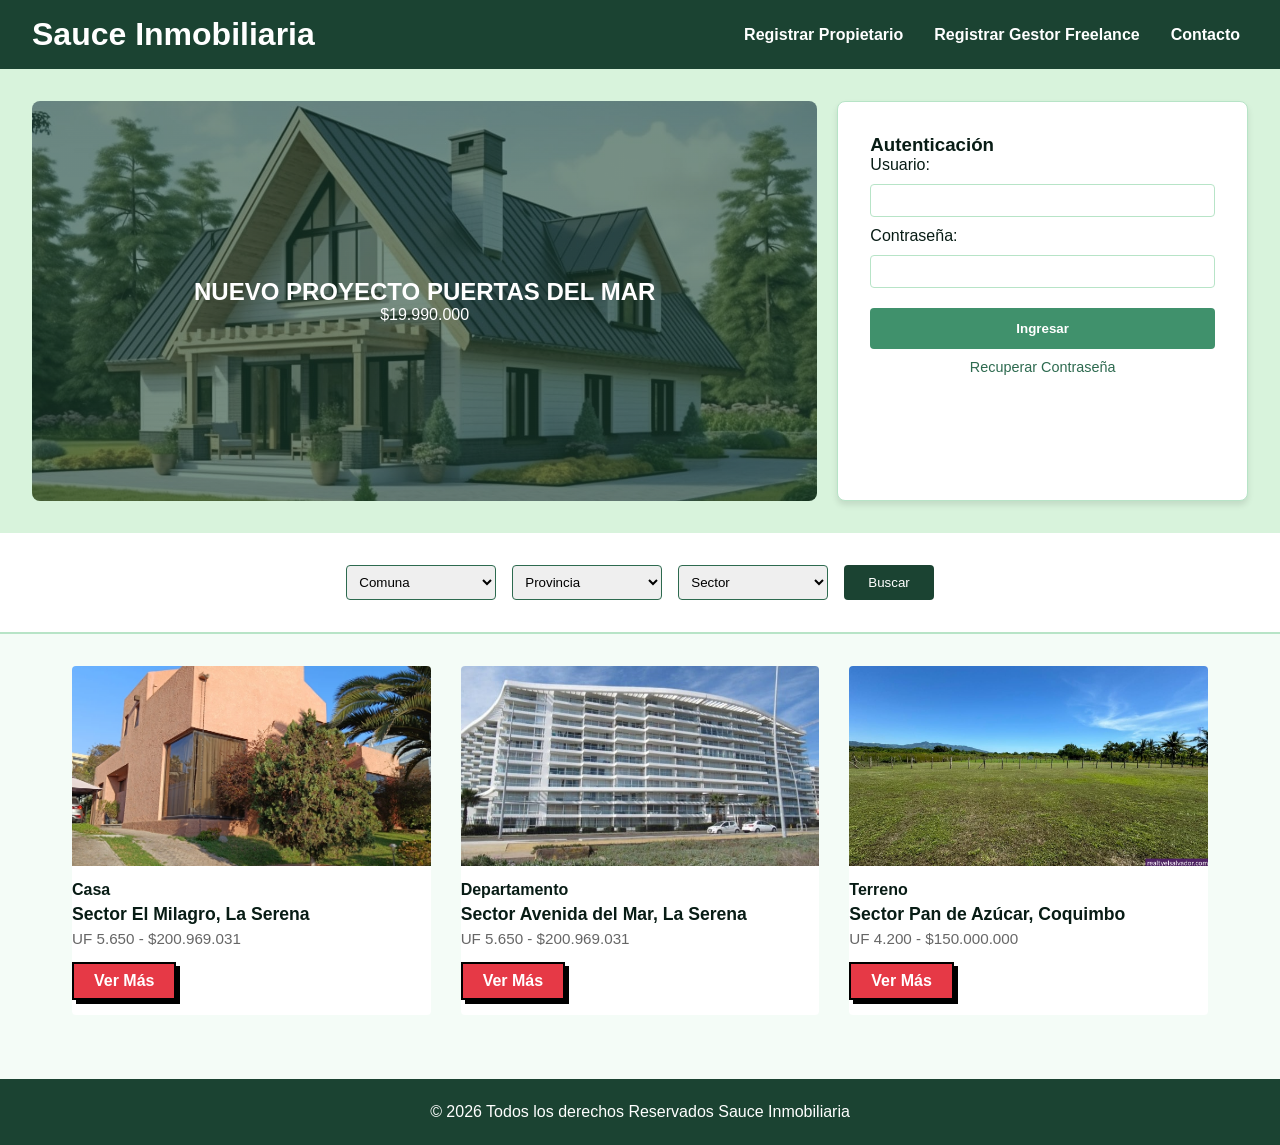
<file: index.html>
<!DOCTYPE html>
<html lang="es">
<head>
    <meta charset="UTF-8">
    <meta name="viewport" content="width=device-width, initial-scale=1.0">
    <title>Sauce Inmobiliaria - Inicio</title>
    <link rel="stylesheet" href="styles.css">
</head>
<body>
    <header class="header-principal">
        <div class="logo">
            <h1>Sauce Inmobiliaria</h1>
        </div>
        <nav aria-label="Navegación principal de registro">
            <ul class="nav-links">
                <li><a href="registro-propietario.html">Registrar Propietario</a></li>
                <li><a href="registro-gestor.html">Registrar Gestor Freelance</a></li>
                <li><a href="#contacto">Contacto</a></li>
            </ul>
        </nav>
    </header>

    <main>
        <section class="hero-section">
            <div class="banner-promocional">
                <h2>NUEVO PROYECTO PUERTAS DEL MAR</h2>
                <p class="precio-destacado">$19.990.000</p>
            </div>
            
            <aside class="autenticacion-panel" aria-labelledby="auth-title">
                <h3 id="auth-title">Autenticación</h3>
                <form action="dashboard.html" method="GET">
                    <label for="usuario">Usuario:</label>
                    <input type="text" id="usuario" name="usuario" required>
                    
                    <label for="contrasena">Contraseña:</label>
                    <input type="password" id="contrasena" name="contrasena" required>
                    
                    <button type="submit" class="btn-ingresar">Ingresar</button>
                    <a href="recuperar-clave.html" class="link-recuperar">Recuperar Contraseña</a>
                </form>
            </aside>
        </section>

        <section class="buscador-section" aria-label="Buscador de propiedades">
            <form class="formulario-buscador">
                <select name="comuna" aria-label="Seleccionar Comuna">
                    <option value="">Comuna</option>
                    <option value="la-serena">La Serena</option>
                    <option value="ovalle">Ovalle</option>
                    <option value="coquimbo">Coquimbo</option>
                </select>
                <select name="provincia" aria-label="Seleccionar Provincia">
                    <option value="">Provincia</option>
                    <option value="elqui">Elqui</option>
                    <option value="limari">Limarí</option>
                </select>
                <select name="sector" aria-label="Seleccionar Sector">
                    <option value="">Sector</option>
                    <option value="el-milagro">El Milagro</option>
                    <option value="puertas-del-mar">Puertas del mar</option>
                    <option value="las-companias">Las compañias</option>
                    <option value="san-joaquin">San Joaquin</option>
                    <option value="avenida-del-mar">Avenida del mar</option>
                </select>
                <button type="submit" class="btn-buscar">Buscar</button>
            </form>
        </section>

        <section class="propiedades-grid" aria-label="Catálogo de propiedades">
    <article class="tarjeta-propiedad">
        <div class="imagen-contenedor">
            <img src="img/casa-san-joaquin.jpeg" alt="Fachada de casa en El Milagro">
        </div>
        <div class="cuerpo-tarjeta">
            <p class="etiqueta-tipo">Casa</p>
            <h4 class="titulo-ubicacion">Sector El Milagro, La Serena</h4>
            <p class="precio-texto">UF 5.650 - $200.969.031</p>
            <a href="detalle-propiedad.html" class="btn-mockup-rojo">Ver Más</a>
        </div>
    </article>

    <article class="tarjeta-propiedad">
        <div class="imagen-contenedor">
            <img src="img/departamento_avenidadelmar.jpg" alt="Departamento con vista al mar en Avenida del Mar">
        </div>
        <div class="cuerpo-tarjeta">
            <p class="etiqueta-tipo">Departamento</p>
            <h4 class="titulo-ubicacion">Sector Avenida del Mar, La Serena</h4>
            <p class="precio-texto">UF 5.650 - $200.969.031</p>
            <a href="detalle-propiedad.html" class="btn-mockup-rojo">Ver Más</a>
        </div>
    </article>

    <article class="tarjeta-propiedad">
        <div class="imagen-contenedor">
            <img src="img/terreno.jpg" alt="Terreno en zona rural">
        </div>
        <div class="cuerpo-tarjeta">
            <p class="etiqueta-tipo">Terreno</p>
            <h4 class="titulo-ubicacion">Sector Pan de Azúcar, Coquimbo</h4>
            <p class="precio-texto">UF 4.200 - $150.000.000</p>
            <a href="detalle-propiedad.html" class="btn-mockup-rojo">Ver Más</a>
        </div>
    </article>
</section>

    </main>

    <footer>
        <p>&copy; 2026 Todos los derechos Reservados Sauce Inmobiliaria</p>
    </footer>
</body>
</html>
</file>
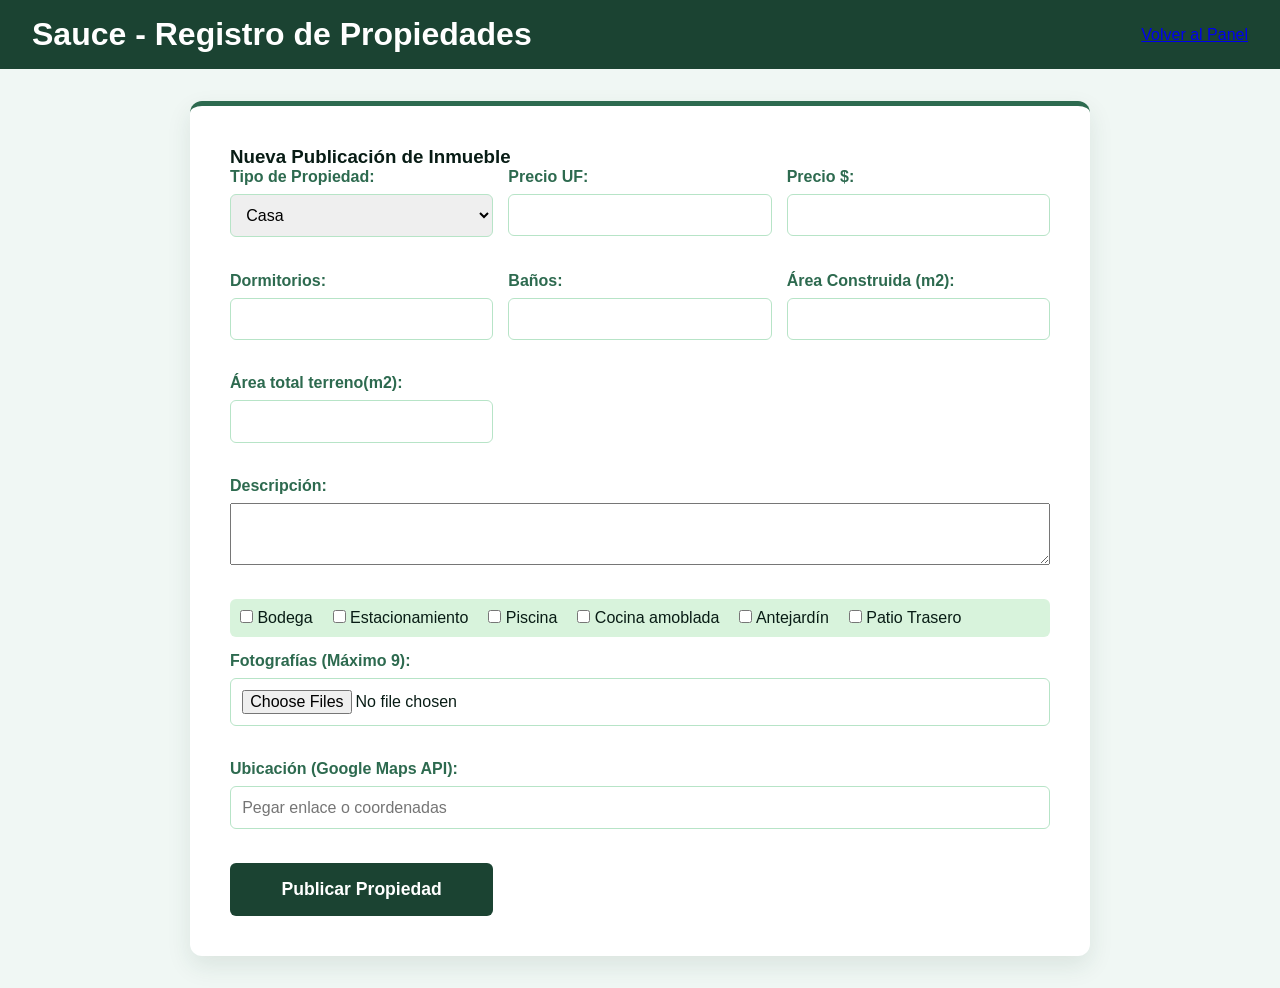
<file: crud-propiedades.html>
<!DOCTYPE html>
<html lang="es">
<head>
    <meta charset="UTF-8">
    <title>CRUD Propiedades - Sauce Inmobiliaria</title>
    <link rel="stylesheet" href="styles.css">
</head>
<body class="bg-dashboard">
    <header class="header-principal">
        <h1>Sauce - Registro de Propiedades</h1>
        <a href="dashboard.html" class="btn-ver-mas">Volver al Panel</a>
    </header>

    <main class="dashboard-main">
        <section class="card-form form-ancho">
            <h3>Nueva Publicación de Inmueble</h3>
            <form class="grid-form">
                <div class="grupo-input">
                    <label>Tipo de Propiedad:</label>
                    <select><option>Casa</option><option>Departamento</option><option>Terreno</option></select>
                </div>
                <div class="grupo-input">
                    <label>Precio UF:</label>
                    <input type="number" step="0.01">
                </div>
                <div class="grupo-input">
                    <label>Precio $:</label>
                    <input type="number">
                </div>
                <div class="grupo-input">
                    <label>Dormitorios:</label>
                    <input type="number">
                </div>
                <div class="grupo-input">
                    <label>Baños:</label>
                    <input type="number">
                </div>
                <div class="grupo-input">
                    <label>Área Construida (m2):</label>
                    <input type="number">
                </div>
                <div class="grupo-input">
                    <label>Área total terreno(m2):</label>
                    <input type="number">
                </div>
                <div class="grupo-input full-width">
                    <label>Descripción:</label>
                    <textarea rows="4"></textarea>
                </div>
                <div class="opciones-check full-width">
                    <label><input type="checkbox"> Bodega</label>
                    <label><input type="checkbox"> Estacionamiento</label>
                    <label><input type="checkbox"> Piscina</label>
                    <label><input type="checkbox"> Cocina amoblada</label>
                    <label><input type="checkbox"> Antejardín</label>
                    <label><input type="checkbox"> Patio Trasero</label>
                </div>
                <div class="grupo-input full-width">
                    <label>Fotografías (Máximo 9):</label>
                    <input type="file" multiple accept="image/*">
                </div>
                <div class="grupo-input full-width">
                    <label>Ubicación (Google Maps API):</label>
                    <input type="text" placeholder="Pegar enlace o coordenadas">
                </div>
                <button type="submit" class="btn-primario">Publicar Propiedad</button>
            </form>
        </section>
    </main>
</body>
</html>
</file>
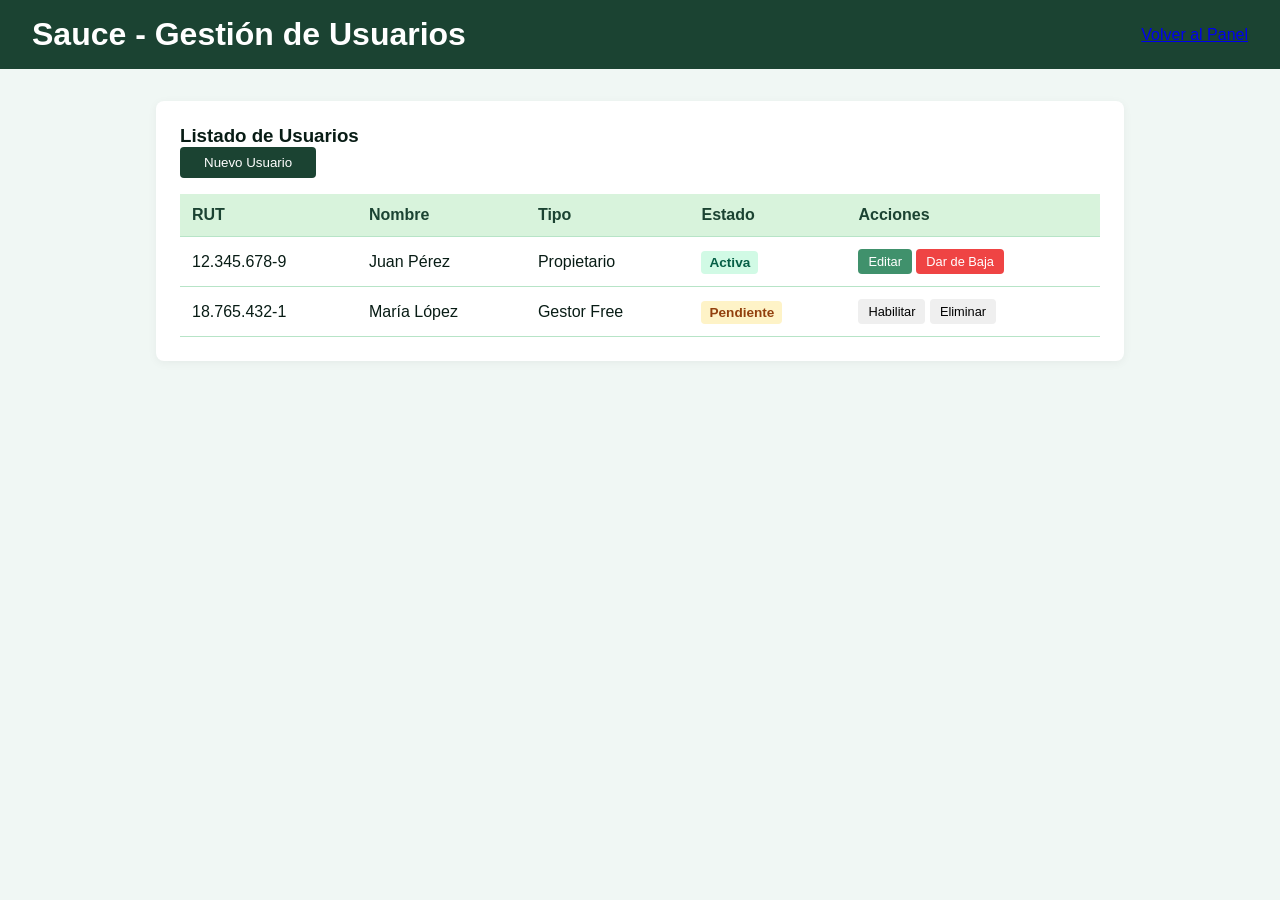
<file: crud-usuarios.html>
<!DOCTYPE html>
<html lang="es">
<head>
    <meta charset="UTF-8">
    <title>CRUD Usuarios - Sauce Inmobiliaria</title>
    <link rel="stylesheet" href="styles.css">
</head>
<body class="bg-dashboard">
    <header class="header-principal">
        <h1>Sauce - Gestión de Usuarios</h1>
        <a href="dashboard.html" class="btn-ver-mas">Volver al Panel</a>
    </header>

    <main class="dashboard-main">
        <section class="seccion-tabla">
            <div class="header-tabla">
                <h3>Listado de Usuarios</h3>
                <button class="btn-buscar">Nuevo Usuario</button>
            </div>
            <table class="tabla-gestion">
                <thead>
                    <tr>
                        <th>RUT</th>
                        <th>Nombre</th>
                        <th>Tipo</th>
                        <th>Estado</th>
                        <th>Acciones</th>
                    </tr>
                </thead>
                <tbody>
                    <tr>
                        <td>12.345.678-9</td>
                        <td>Juan Pérez</td>
                        <td>Propietario</td>
                        <td><span class="tag activa">Activa</span></td>
                        <td>
                            <button class="btn-accion edit">Editar</button>
                            <button class="btn-accion baja">Dar de Baja</button>
                        </td>
                    </tr>
                    <tr>
                        <td>18.765.432-1</td>
                        <td>María López</td>
                        <td>Gestor Free</td>
                        <td><span class="tag pendiente">Pendiente</span></td>
                        <td>
                            <button class="btn-accion enable">Habilitar</button>
                            <button class="btn-accion delete">Eliminar</button>
                        </td>
                    </tr>
                </tbody>
            </table>
        </section>
    </main>
</body>
</html>
</file>
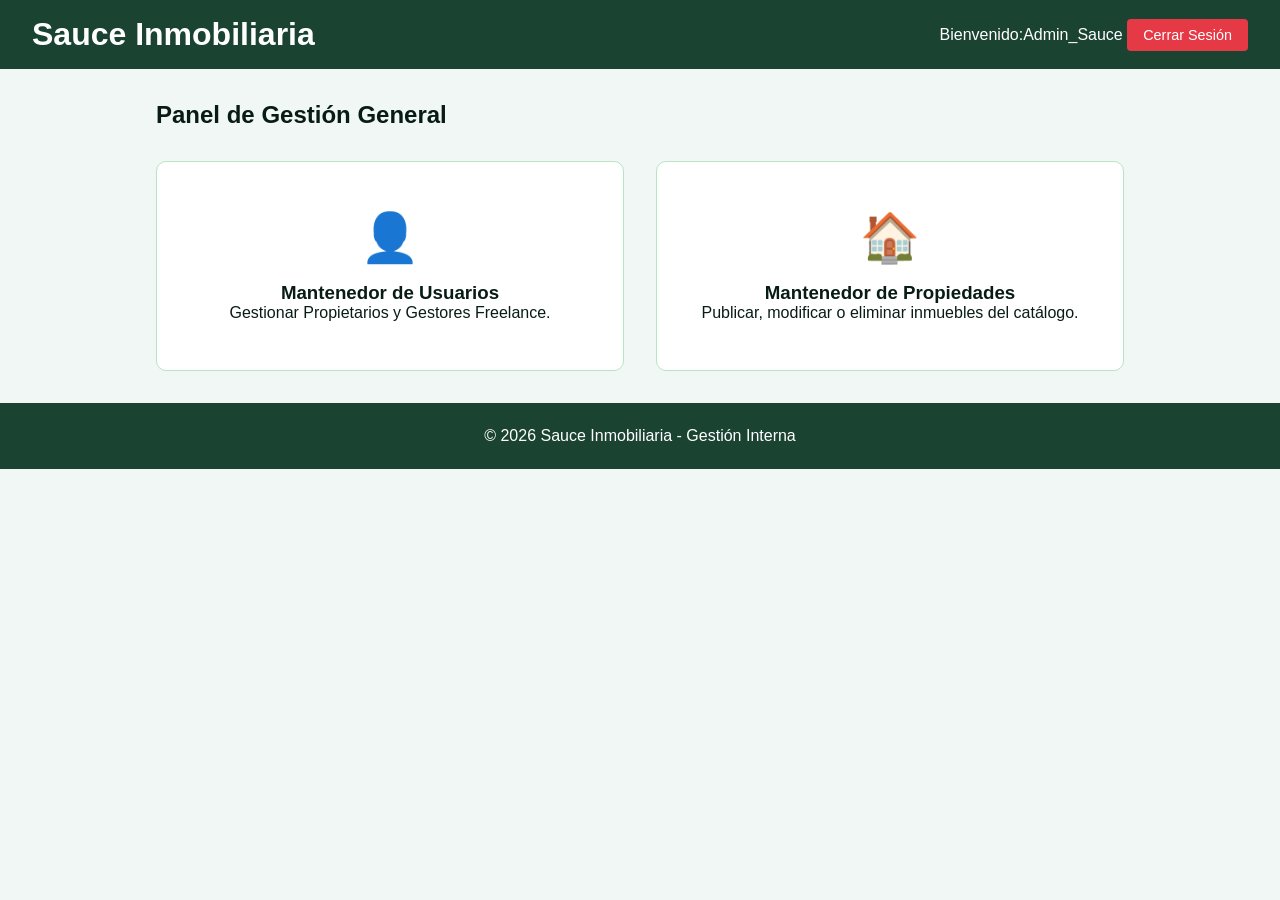
<file: dashboard.html>
<!DOCTYPE html>
<html lang="es">
<head>
    <meta charset="UTF-8">
    <meta name="viewport" content="width=device-width, initial-scale=1.0">
    <title>Panel de Control - Sauce Inmobiliaria</title>
    <link rel="stylesheet" href="styles.css">
</head>
<body class="bg-dashboard">
    <header class="header-principal">
        <div class="logo">
            <h1>Sauce Inmobiliaria</h1>
        </div>
        <div class="user-info">
            <span> Bienvenido:Admin_Sauce</span>
            <a href="index.html" class="btn-salir">Cerrar Sesión</a>
        </div>
    </header>

    <main class="dashboard-main">
        <header class="dashboard-header">
            <h2>Panel de Gestión General</h2>
        </header>

        <nav class="grid-modulos" aria-label="Módulos administrativos">
            <a href="crud-usuarios.html" class="modulo-card">
                <div class="icono">👤</div>
                <h3>Mantenedor de Usuarios</h3>
                <p>Gestionar Propietarios y Gestores Freelance.</p>
            </a>

            <a href="crud-propiedades.html" class="modulo-card">
                <div class="icono">🏠</div>
                <h3>Mantenedor de Propiedades</h3>
                <p>Publicar, modificar o eliminar inmuebles del catálogo.</p>
            </a>
        </nav>
    </main>

    <footer>
        <p>&copy; 2026 Sauce Inmobiliaria - Gestión Interna</p>
    </footer>
</body>
</html>
</file>
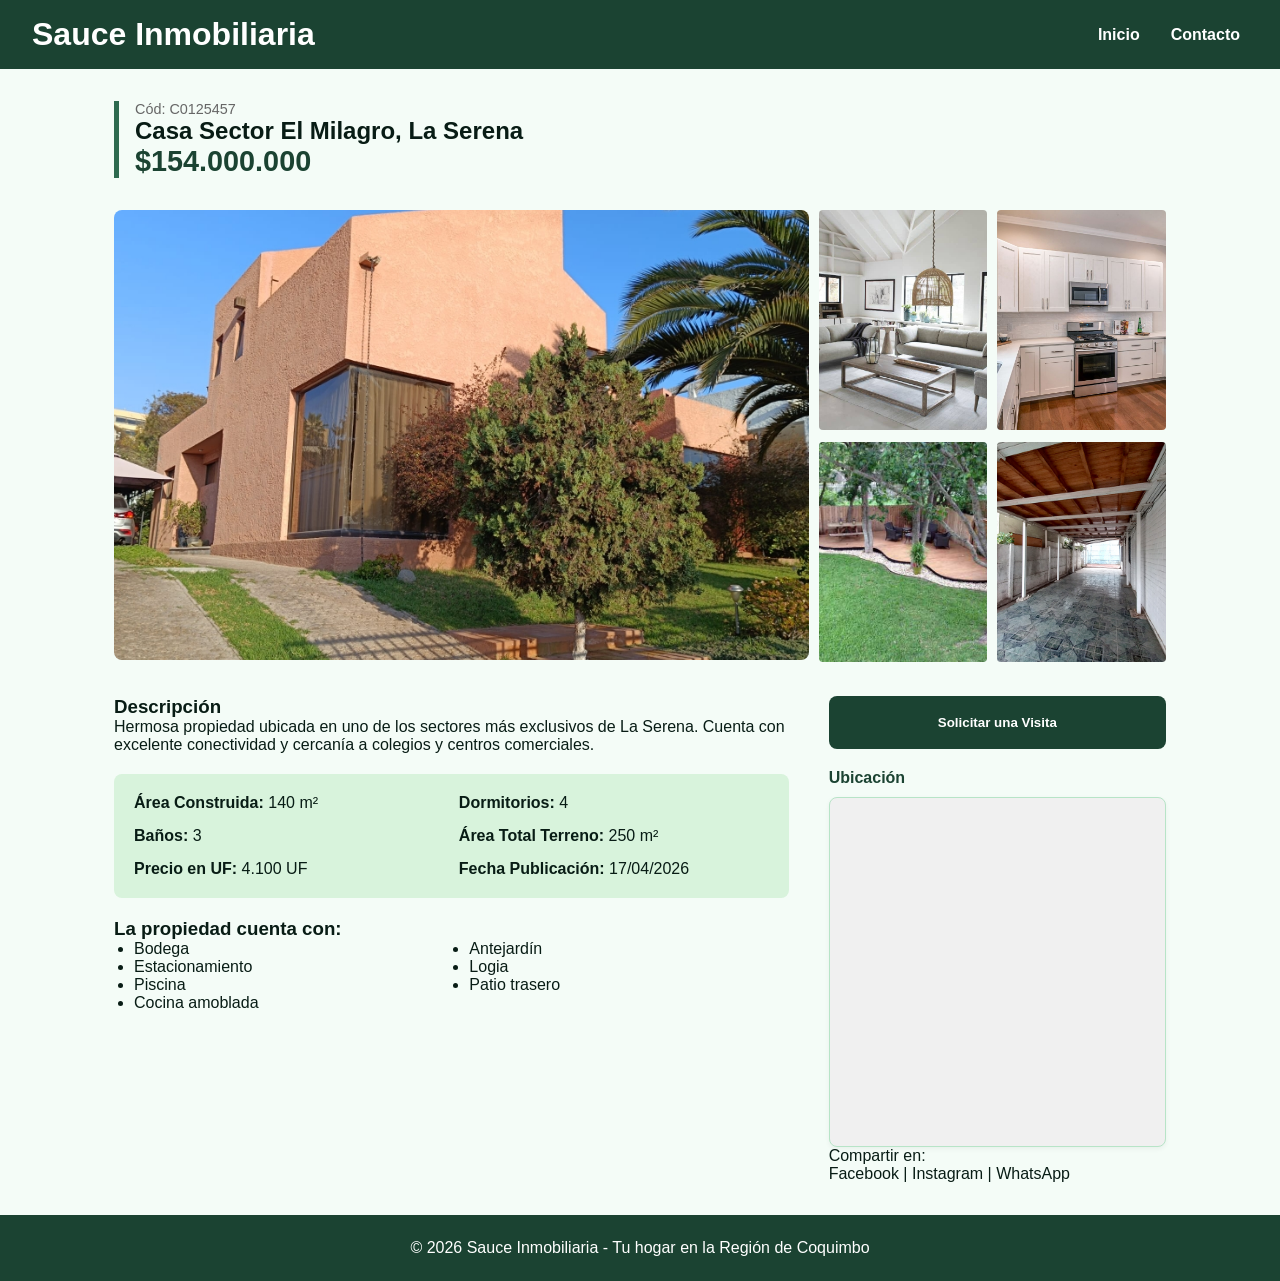
<file: detalle-propiedad.html>
<!DOCTYPE html>
<html lang="es">
<head>
    <meta charset="UTF-8">
    <meta name="viewport" content="width=device-width, initial-scale=1.0">
    <title>Detalle de Propiedad - Sauce Inmobiliaria</title>
    <link rel="stylesheet" href="styles.css">
</head>
<body>
    <header class="header-principal">
        <div class="logo">
            <a href="index.html" style="color: white; text-decoration: none;"><h1>Sauce Inmobiliaria</h1></a>
        </div>
        <nav>
            <ul class="nav-links">
                <li><a href="index.html">Inicio</a></li>
                <li><a href="#contacto">Contacto</a></li>
            </ul>
        </nav>
    </header>

    <main class="detalle-main">
        <section class="encabezado-detalle">
            <p class="codigo-propiedad">Cód: C0125457</p>
            <h2>Casa Sector El Milagro, La Serena</h2>
            <p class="precio-principal">$154.000.000</p>
        </section>

        <section class="galeria-seccion" aria-label="Galería de imágenes">
            <div class="foto-principal">
                <img src="img/casa-san-joaquin.jpeg" alt="Imagen principal del inmueble">
            </div>
            <div class="fotos-miniatura">
                <img src="img/living.jpg" alt="Interior 1">
                <img src="img/cocina.jpg" alt="Cocina">
                <img src="img/patio.jpg" alt="Patio trasero"> <img src="img/estacionamiento.jpg" alt="Estacionamiento">
            </div>
        </section>

        <div class="contenido-dos-columnas">
            <section class="info-tecnica">
                <h3>Descripción</h3>
                <p class="texto-descripcion">
                    Hermosa propiedad ubicada en uno de los sectores más exclusivos de La Serena. 
                    Cuenta con excelente conectividad y cercanía a colegios y centros comerciales.
                </p>

                <div class="especificaciones-grid">
                    <div class="dato"><strong>Área Construida:</strong> 140 m²</div>
                    <div class="dato"><strong>Dormitorios:</strong> 4</div>
                    <div class="dato"><strong>Baños:</strong> 3</div>
                    <div class="dato"><strong>Área Total Terreno:</strong> 250 m²</div>
                    <div class="dato"><strong>Precio en UF:</strong> 4.100 UF</div>
                    <div class="dato"><strong>Fecha Publicación:</strong> 17/04/2026</div>
                </div>

                <h3>La propiedad cuenta con:</h3>
                <ul class="servicios-lista">
                    <li>Bodega</li>
                    <li>Estacionamiento</li>
                    <li>Piscina</li>
                    <li>Cocina amoblada</li>
                    <li>Antejardín</li>
                    <li>Logia</li>
                    <li>Patio trasero</li>
                </ul>
            </section>

            <aside class="sidebar-acciones">
                <button class="btn-visita">Solicitar una Visita</button>
                
                <div class="mapa-placeholder">
    <h4>Ubicación</h4>
    <div class="google-maps-api">
        <iframe 
            src="https://www.google.com/maps/embed?pb=!1m18!1m12!1m3!1d13830.976413137541!2d-71.24717496347992!3d-29.92926837287849!2m3!1f0!2f0!3f0!3m2!1i1024!2i768!4f13.1!3m3!1m2!1s0x9691ca5f50b86a25%3A0x30db1257e20c232b!2sSan%20Joaqu%C3%ADn%2C%20La%20Serena%2C%20Coquimbo!5e0!3m2!1ses-419!2scl!4v1776438647892!5m2!1ses-419!2scl" 
            width="100%" 
            height="100%" 
            style="border:0;" 
            allowfullscreen="" 
            loading="lazy" 
            referrerpolicy="no-referrer-when-downgrade"
            title="Ubicación de la propiedad en Google Maps">
        </iframe>
    </div>
</div>

                <div class="compartir-redes">
                    <p>Compartir en:</p>
                    <div class="iconos-redes">
                        <span>Facebook</span> | <span>Instagram</span> | <span>WhatsApp</span>
                    </div>
                </div>
            </aside>
        </div>
    </main>

    <footer>
        <p>&copy; 2026 Sauce Inmobiliaria - Tu hogar en la Región de Coquimbo</p>
    </footer>
</body>
</html>
</file>
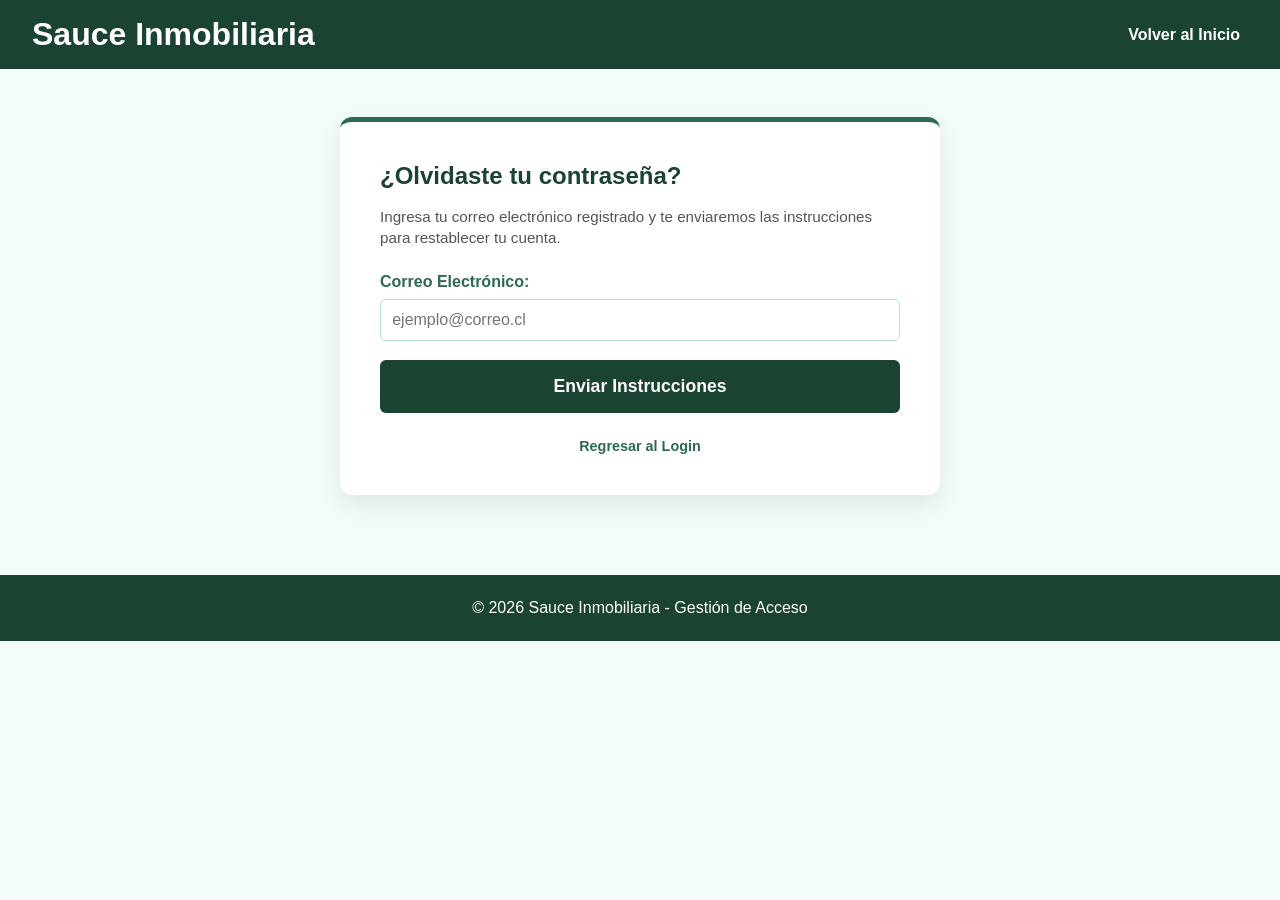
<file: recuperar-clave.html>
<!DOCTYPE html>
<html lang="es">
<head>
    <meta charset="UTF-8">
    <meta name="viewport" content="width=device-width, initial-scale=1.0">
    <title>Recuperar Contraseña - Sauce Inmobiliaria</title>
    <link rel="stylesheet" href="styles.css">
</head>
<body>
    <header class="header-principal">
        <div class="logo">
            <a href="index.html" style="color: white; text-decoration: none;"><h1>Sauce Inmobiliaria</h1></a>
        </div>
        <nav aria-label="Navegación secundaria">
            <ul class="nav-links">
                <li><a href="index.html">Volver al Inicio</a></li>
            </ul>
        </nav>
    </header>

    <main class="contenedor-formulario">
        <section class="card-form">
            <h2>¿Olvidaste tu contraseña?</h2>
            <p>Ingresa tu correo electrónico registrado y te enviaremos las instrucciones para restablecer tu cuenta.</p>
            
            <form action="mensaje-envio.html" method="GET">
                <div class="grupo-input">
                    <label for="email-recuperar">Correo Electrónico:</label>
                    <input type="email" id="email-recuperar" name="email" placeholder="ejemplo@correo.cl" required aria-required="true">
                </div>

                <button type="submit" class="btn-primario">Enviar Instrucciones</button>
                
                <div class="enlaces-ayuda">
                    <a href="index.html" class="link-secundario">Regresar al Login</a>
                </div>
            </form>
        </section>
    </main>

    <footer>
        <p>&copy; 2026 Sauce Inmobiliaria - Gestión de Acceso</p>
    </footer>
</body>
</html>
</file>
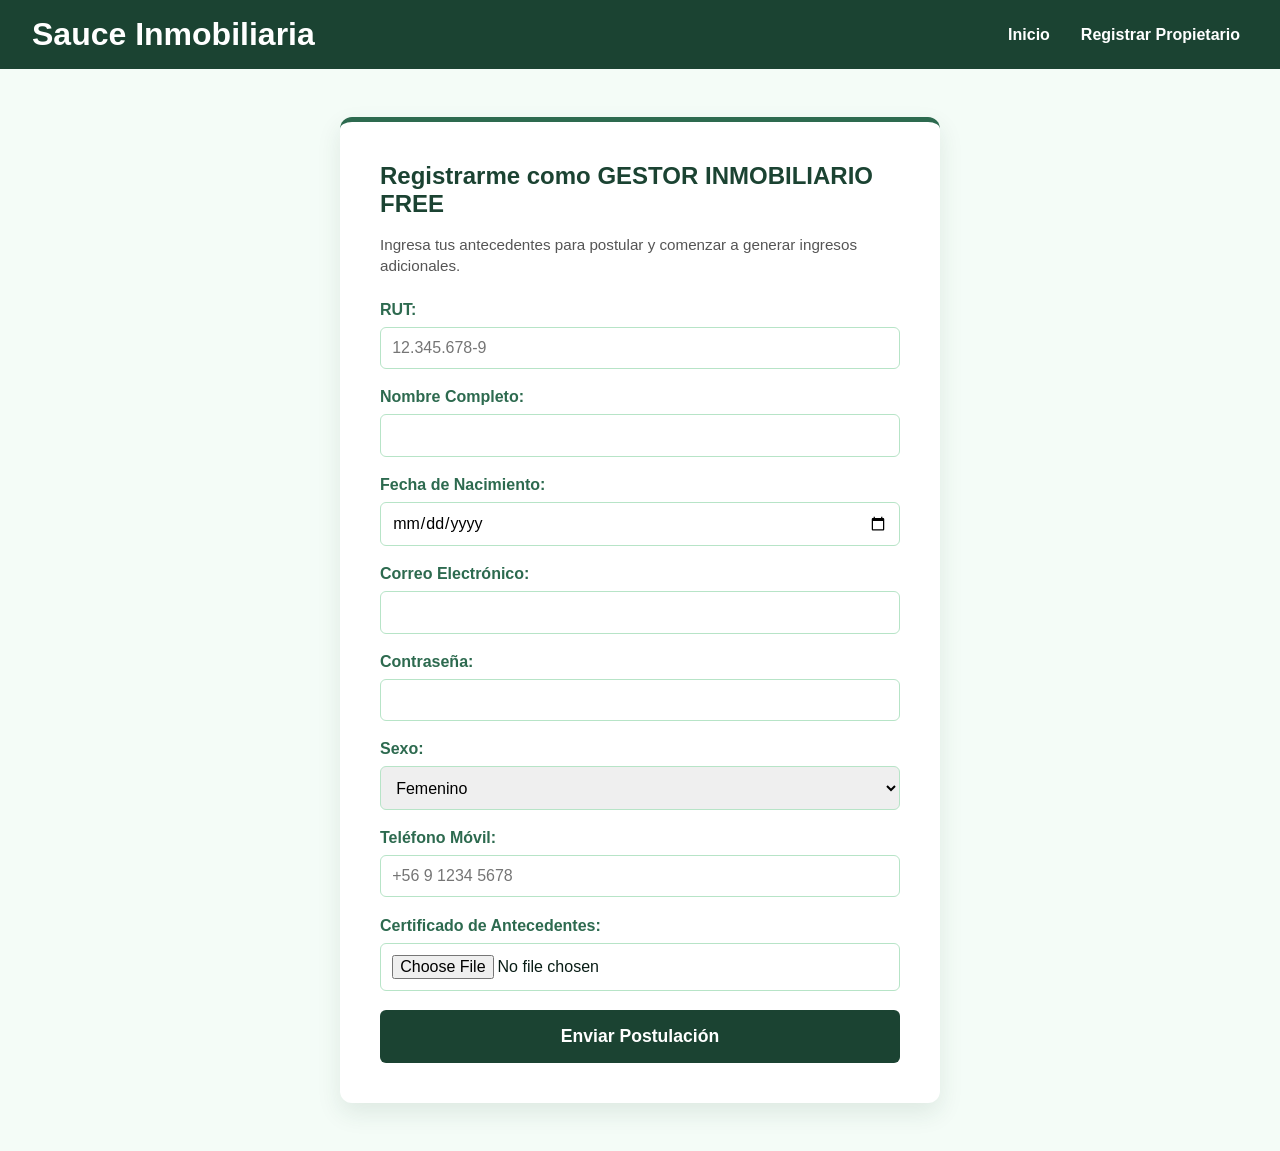
<file: registro-gestor.html>
<!DOCTYPE html>
<html lang="es">
<head>
    <meta charset="UTF-8">
    <meta name="viewport" content="width=device-width, initial-scale=1.0">
    <title>Registro Gestor Freelance - Sauce Inmobiliaria</title>
    <link rel="stylesheet" href="styles.css">
</head>
<body>
    <header class="header-principal">
        <div class="logo">
            <a href="index.html" style="color: white; text-decoration: none;"><h1>Sauce Inmobiliaria</h1></a>
        </div>
        <nav>
            <ul class="nav-links">
                <li><a href="index.html">Inicio</a></li>
                <li><a href="registro-propietario.html">Registrar Propietario</a></li>
            </ul>
        </nav>
    </header>

    <main class="contenedor-formulario">
        <section class="card-form">
            <h2>Registrarme como GESTOR INMOBILIARIO FREE</h2>
            <p>Ingresa tus antecedentes para postular y comenzar a generar ingresos adicionales.</p>
            
            <form action="postulacion-exitosa.html" method="POST" enctype="multipart/form-data">
                <div class="grupo-input">
                    <label for="rut">RUT:</label>
                    <input type="text" id="rut" name="rut" placeholder="12.345.678-9" required>
                </div>

                <div class="grupo-input">
                    <label for="nombre">Nombre Completo:</label>
                    <input type="text" id="nombre" name="nombre" required>
                </div>

                <div class="grupo-input">
                    <label for="fecha_nac">Fecha de Nacimiento:</label>
                    <input type="date" id="fecha_nac" name="fecha_nac" required>
                </div>

                <div class="grupo-input">
                    <label for="email">Correo Electrónico:</label>
                    <input type="email" id="email" name="email" required>
                </div>

                <div class="grupo-input">
                    <label for="password">Contraseña:</label>
                    <input type="password" id="password" name="password" required>
                </div>

                <div class="grupo-input">
                    <label for="sexo">Sexo:</label>
                    <select id="sexo" name="sexo">
                        <option value="femenino">Femenino</option>
                        <option value="masculino">Masculino</option>
                        <option value="otro">Otro / Prefiero no decir</option>
                    </select>
                </div>

                <div class="grupo-input">
                    <label for="telefono">Teléfono Móvil:</label>
                    <input type="tel" id="telefono" name="telefono" placeholder="+56 9 1234 5678" required>
                </div>

                <div class="grupo-input">
                    <label for="certificado">Certificado de Antecedentes:</label>
                    <input type="file" id="certificado" name="certificado" accept=".pdf" required>
                </div>

                <button type="submit" class="btn-primario">Enviar Postulación</button>
            </form>
        </section>
    </main>
</body>
</html>
</file>
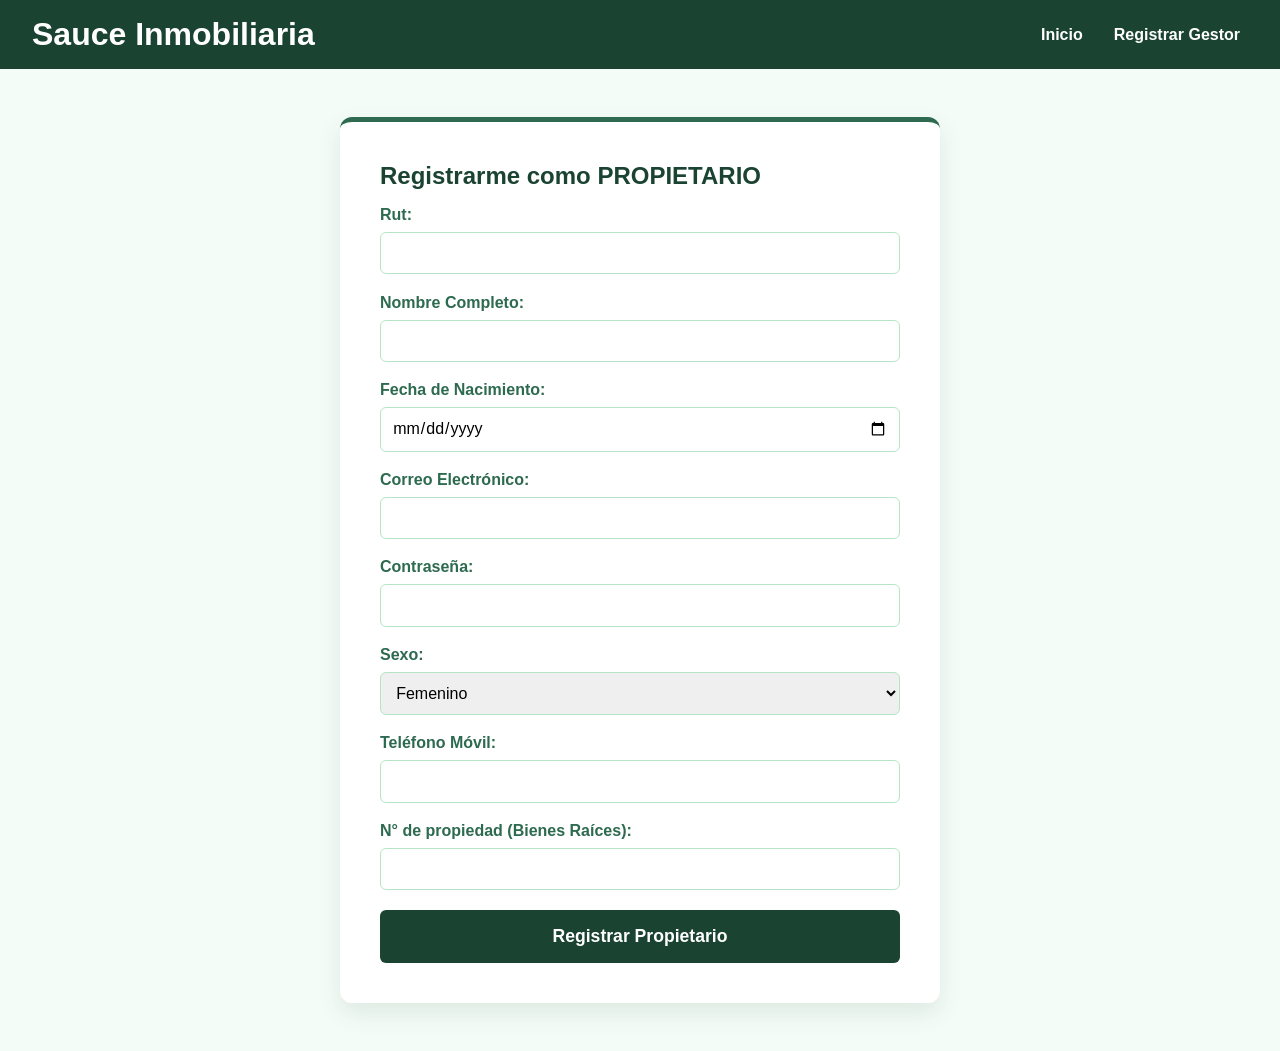
<file: registro-propietario.html>
<!DOCTYPE html>
<html lang="es">
<head>
    <meta charset="UTF-8">
    <meta name="viewport" content="width=device-width, initial-scale=1.0">
    <title>Registro Propietario - Sauce Inmobiliaria</title>
    <link rel="stylesheet" href="styles.css">
</head>
<body>
    <header class="header-principal">
        <div class="logo">
            <a href="index.html" style="color: white; text-decoration: none;"><h1>Sauce Inmobiliaria</h1></a>
        </div>
        <nav>
            <ul class="nav-links">
                <li><a href="index.html">Inicio</a></li>
                <li><a href="registro-gestor.html">Registrar Gestor</a></li>
            </ul>
        </nav>
    </header>

    <main class="contenedor-formulario">
        <section class="card-form">
            <h2>Registrarme como PROPIETARIO</h2>
            <form action="confirmacion-registro.html" method="POST">
                <div class="grupo-input">
                    <label for="rut">Rut:</label>
                    <input type="text" id="rut" name="rut" required>
                </div>
                <div class="grupo-input">
                    <label for="nombre">Nombre Completo:</label>
                    <input type="text" id="nombre" name="nombre" required>
                </div>
                <div class="grupo-input">
                    <label for="fecha_nac">Fecha de Nacimiento:</label>
                    <input type="date" id="fecha_nac" name="fecha_nac" required>
                </div>
                <div class="grupo-input">
                    <label for="email">Correo Electrónico:</label>
                    <input type="email" id="email" name="email" required>
                </div>
                <div class="grupo-input">
                    <label for="password">Contraseña:</label>
                    <input type="password" id="password" name="password" required>
                </div>
                <div class="grupo-input">
                    <label for="sexo">Sexo:</label>
                    <select id="sexo" name="sexo">
                        <option value="f">Femenino</option>
                        <option value="m">Masculino</option>
                        <option value="o">Otro</option>
                    </select>
                </div>
                <div class="grupo-input">
                    <label for="telefono">Teléfono Móvil:</label>
                    <input type="tel" id="telefono" name="telefono" required>
                </div>
                <div class="grupo-input">
                    <label for="n_bienes">N° de propiedad (Bienes Raíces):</label>
                    <input type="text" id="n_bienes" name="n_bienes" required>
                </div>
                <button type="submit" class="btn-primario">Registrar Propietario</button>
            </form>
        </section>
    </main>
</body>
</html>
</file>
<file: styles.css>
:root {
    --verde-oscuro: #1b4332;
    --verde-esmeralda: #2d6a4f;
    --verde-claro: #d8f3dc;
    --verde-accion: #40916c;
    --blanco: #ffffff;
    --texto-oscuro: #081c15;
    --borde: #b7e4c7;
}

* {
    box-sizing: border-box;
    margin: 0;
    padding: 0;
    font-family: 'Segoe UI', Tahoma, Geneva, Verdana, sans-serif;
}

body {
    background-color: #f4fcf7;
    color: var(--texto-oscuro);
}

/* Header */
.header-principal {
    background-color: var(--verde-oscuro);
    color: var(--blanco);
    display: flex;
    justify-content: space-between;
    align-items: center;
    padding: 1rem 2rem;
}

.nav-links {
    list-style: none;
    display: flex;
    gap: 15px;
}

.nav-links a {
    color: var(--blanco);
    text-decoration: none;
    font-weight: bold;
    padding: 0.5rem;
    border-radius: 4px;
    transition: background 0.3s;
}

.nav-links a:hover {
    background-color: var(--verde-esmeralda);
}

/* Hero Section & Auth */
.hero-section {
    display: flex;
    justify-content: space-between;
    padding: 2rem;
    gap: 2rem;
    background-color: var(--verde-claro);
}

.banner-promocional {
    flex: 2;
    background: linear-gradient(135deg, var(--verde-esmeralda), var(--verde-accion));
    color: var(--blanco);
    padding: 3rem;
    border-radius: 8px;
    text-align: center;
    display: flex;
    flex-direction: column;
    justify-content: center;
}

.autenticacion-panel {
    flex: 1;
    background-color: var(--blanco);
    padding: 2rem;
    border-radius: 8px;
    box-shadow: 0 4px 6px rgba(0,0,0,0.1);
    border: 1px solid var(--borde);
}

.autenticacion-panel form {
    display: flex;
    flex-direction: column;
    gap: 10px;
}

.autenticacion-panel input {
    padding: 0.5rem;
    border: 1px solid var(--borde);
    border-radius: 4px;
}

.btn-ingresar {
    background-color: var(--verde-accion);
    color: var(--blanco);
    border: none;
    padding: 0.8rem;
    border-radius: 4px;
    cursor: pointer;
    font-weight: bold;
    margin-top: 10px;
}

.btn-ingresar:hover {
    background-color: var(--verde-oscuro);
}

.link-recuperar {
    text-align: center;
    color: var(--verde-esmeralda);
    font-size: 0.9rem;
    text-decoration: none;
}

/* Buscador */
.buscador-section {
    padding: 2rem;
    background-color: var(--blanco);
    border-bottom: 2px solid var(--borde);
}

.formulario-buscador {
    display: flex;
    justify-content: center;
    gap: 1rem;
}

.formulario-buscador select {
    padding: 0.5rem;
    border: 1px solid var(--verde-esmeralda);
    border-radius: 4px;
    min-width: 150px;
}

.btn-buscar {
    background-color: var(--verde-oscuro);
    color: var(--blanco);
    border: none;
    padding: 0.5rem 1.5rem;
    border-radius: 4px;
    cursor: pointer;
}

/* Footer */
footer {
    background-color: var(--verde-oscuro);
    color: var(--blanco);
    text-align: center;
    padding: 1.5rem;
    margin-top: 2rem;
}

/* Contenedores de Formulario */
.contenedor-formulario {
    display: flex;
    justify-content: center;
    padding: 3rem 1rem;
}

.card-form {
    background: var(--blanco);
    padding: 2.5rem;
    border-radius: 12px;
    box-shadow: 0 10px 25px rgba(27, 67, 50, 0.1);
    max-width: 600px;
    width: 100%;
    border-top: 5px solid var(--verde-esmeralda);
}

.card-form h2 {
    color: var(--verde-oscuro);
    margin-bottom: 1rem;
}

.grupo-input {
    margin-bottom: 1.2rem;
    display: flex;
    flex-direction: column;
}

.grupo-input label {
    font-weight: 600;
    margin-bottom: 0.5rem;
    color: var(--verde-esmeralda);
}

.grupo-input input, .grupo-input select {
    padding: 0.7rem;
    border: 1px solid var(--borde);
    border-radius: 6px;
    font-size: 1rem;
}

.btn-primario {
    width: 100%;
    padding: 1rem;
    background-color: var(--verde-oscuro);
    color: white;
    border: none;
    border-radius: 6px;
    font-size: 1.1rem;
    font-weight: bold;
    cursor: pointer;
    transition: background 0.3s;
}

.btn-primario:hover {
    background-color: var(--verde-accion);
}

/* Estilos Dashboard */
.bg-dashboard {
    background-color: #f0f7f4;
}

.dashboard-main {
    max-width: 1000px;
    margin: 2rem auto;
    padding: 0 1rem;
}

.grid-modulos {
    display: grid;
    grid-template-columns: repeat(auto-fit, minmax(300px, 1fr));
    gap: 2rem;
    margin-top: 2rem;
}

.modulo-card {
    background: var(--blanco);
    padding: 3rem 2rem;
    text-align: center;
    text-decoration: none;
    color: var(--texto-oscuro);
    border-radius: 10px;
    border: 1px solid var(--borde);
    transition: transform 0.3s, box-shadow 0.3s;
}

.modulo-card:hover {
    transform: translateY(-5px);
    box-shadow: 0 8px 20px rgba(0,0,0,0.1);
    border-color: var(--verde-esmeralda);
}

.modulo-card .icono {
    font-size: 3rem;
    margin-bottom: 1rem;
}

.btn-salir {
    background: #e63946;
    color: white;
    padding: 0.5rem 1rem;
    text-decoration: none;
    border-radius: 4px;
    font-size: 0.9rem;
}

/* Tablas de Gestión */
.seccion-tabla {
    background: white;
    padding: 1.5rem;
    border-radius: 8px;
    box-shadow: 0 2px 10px rgba(0,0,0,0.05);
}

.tabla-gestion {
    width: 100%;
    border-collapse: collapse;
    margin-top: 1rem;
}

.tabla-gestion th, .tabla-gestion td {
    padding: 12px;
    text-align: left;
    border-bottom: 1px solid var(--borde);
}

.tabla-gestion th {
    background-color: var(--verde-claro);
    color: var(--verde-oscuro);
}

/* Tags de Estado */
.tag {
    padding: 4px 8px;
    border-radius: 4px;
    font-size: 0.85rem;
    font-weight: bold;
}
.activa { background: #d1fae5; color: #065f46; }
.pendiente { background: #fef3c7; color: #92400e; }

/* Grid para formularios extensos */
.form-ancho { max-width: 900px; margin: auto; }
.grid-form {
    display: grid;
    grid-template-columns: 1fr 1fr 1fr;
    gap: 15px;
}
.full-width { grid-column: span 3; }
.opciones-check {
    display: flex;
    flex-wrap: wrap;
    gap: 20px;
    background: var(--verde-claro);
    padding: 10px;
    border-radius: 6px;
}

/* Botones de acción */
.btn-accion {
    padding: 5px 10px;
    border: none;
    border-radius: 4px;
    cursor: pointer;
    font-size: 0.8rem;
}
.edit { background: var(--verde-accion); color: white; }
.baja { background: #ef4444; color: white; }

.hero-section {
    display: flex; /* Mantiene los elementos uno al lado del otro */
    gap: 20px;
    padding: 2rem;
    background-color: var(--verde-claro);
}

.banner-promocional {
    flex: 2; /* Ocupa más espacio a la izquierda */
    /* Aplicamos la imagen de fondo con un filtro oscuro para legibilidad */
    background-image: linear-gradient(rgba(27, 67, 50, 0.6), rgba(27, 67, 50, 0.6)), url('img/propiedad_1.jpg');
    background-size: cover;
    background-position: center;
    color: white;
    padding: 3rem;
    border-radius: 8px;
    display: flex;
    flex-direction: column;
    justify-content: center;
    align-items: center;
    text-align: center;
    min-height: 400px;
}

.autenticacion-panel {
    flex: 1; /* Mantiene el login a la derecha */
    background-color: white;
    padding: 2rem;
    border-radius: 8px;
    border: 1px solid var(--borde);
}

/* Contenedor principal de las fotos */
.propiedades-grid {
    display: grid;
    grid-template-columns: repeat(3, 1fr); /* Crea 3 columnas iguales */
    gap: 30px; /* Espacio entre las tarjetas */
    padding: 2rem;
    max-width: 1200px;
    margin: 0 auto;
}

/* Estilo de cada tarjeta */
.tarjeta-propiedad {
    background-color: #fff;
    border-radius: 4px;
    overflow: hidden;
    display: flex;
    flex-direction: column;
}

.imagen-contenedor img {
    width: 100%;
    height: 200px;
    object-fit: cover; /* Recorta la imagen para que llene el espacio sin estirarse */
    display: block;
}

.cuerpo-tarjeta {
    padding: 15px 0;
}

.etiqueta-tipo {
    font-weight: bold;
    margin-bottom: 5px;
}

.titulo-ubicacion {
    font-size: 1.1rem;
    margin-bottom: 5px;
}

.precio-texto {
    color: #666;
    font-size: 0.95rem;
    margin-bottom: 15px;
}

/* El botón rojo con sombra negra del dibujo */
.btn-mockup-rojo {
    display: inline-block;
    background-color: #e63946; /* Color rojo */
    color: white;
    text-decoration: none;
    padding: 8px 20px;
    font-weight: bold;
    border: 2px solid #000; /* Borde negro grueso */
    box-shadow: 4px 4px 0px #000; /* Sombra sólida para efecto 2D */
    align-self: flex-start;
    transition: all 0.1s;
}

.btn-mockup-rojo:active {
    transform: translate(2px, 2px);
    box-shadow: 1px 1px 0px #000;
}

/* Responsivo: Si la pantalla es pequeña, se ve 1 columna */
@media (max-width: 768px) {
    .propiedades-grid {
        grid-template-columns: 1fr;
    }
}

/* Layout del Detalle */
.detalle-main {
    max-width: 1100px;
    margin: 2rem auto;
    padding: 0 1.5rem;
}

.encabezado-detalle {
    margin-bottom: 2rem;
    border-left: 5px solid var(--verde-esmeralda);
    padding-left: 1rem;
}

.codigo-propiedad { color: #666; font-size: 0.9rem; }
.precio-principal { font-size: 1.8rem; color: var(--verde-oscuro); font-weight: bold; }

/* Galería */
.galeria-seccion {
    display: grid;
    grid-template-columns: 2fr 1fr;
    gap: 10px;
    margin-bottom: 2rem;
}

.foto-principal img { width: 100%; height: 450px; object-fit: cover; border-radius: 8px; }
.fotos-miniatura { display: grid; grid-template-columns: 1fr 1fr; gap: 10px; }
.fotos-miniatura img { width: 100%; height: 220px; object-fit: cover; border-radius: 4px; }

/* Contenido Principal */
.contenido-dos-columnas { display: grid; grid-template-columns: 2fr 1fr; gap: 40px; }

.especificaciones-grid {
    display: grid;
    grid-template-columns: 1fr 1fr;
    gap: 15px;
    background: var(--verde-claro);
    padding: 20px;
    border-radius: 8px;
    margin: 20px 0;
}

.servicios-lista {
    column-count: 2;
    padding-left: 20px;
}

/* Sidebar */
.btn-visita {
    width: 100%;
    padding: 1.2rem;
    background-color: var(--verde-oscuro);
    color: white;
    border: none;
    font-weight: bold;
    border-radius: 8px;
    cursor: pointer;
    margin-bottom: 20px;
}

.google-maps-api {
    height: 300px;
    background: #e0e0e0;
    display: flex;
    align-items: center;
    justify-content: center;
    border-radius: 8px;
    margin-top: 10px;
}

.mapa-placeholder h4 {
    color: var(--verde-oscuro);
    margin-bottom: 10px;
    font-weight: bold;
}

.google-maps-api {
    width: 100%;
    height: 350px; /* Altura ideal para la visualización en escritorio */
    background: #f0f0f0;
    border-radius: 8px; /* Bordes suaves para mejor estética */
    overflow: hidden; /* Obliga al mapa a respetar las esquinas redondeadas */
    border: 1px solid var(--borde);
    box-shadow: 0 2px 5px rgba(0,0,0,0.05);
}

/* Ajuste para que el iframe llene el contenedor interno */
.google-maps-api iframe {
    display: block;
}

/* Estilos específicos para la recuperación */
.enlaces-ayuda {
    margin-top: 1.5rem;
    text-align: center;
}

.link-secundario {
    color: var(--verde-esmeralda);
    text-decoration: none;
    font-size: 0.9rem;
    font-weight: 600;
}

.link-secundario:hover {
    text-decoration: underline;
    color: var(--verde-oscuro);
}

/* Reutilizamos el diseño de tarjeta que ya definimos */
.card-form p {
    margin-bottom: 1.5rem;
    color: #555;
    line-height: 1.4;
    font-size: 0.95rem;
}
</file>
